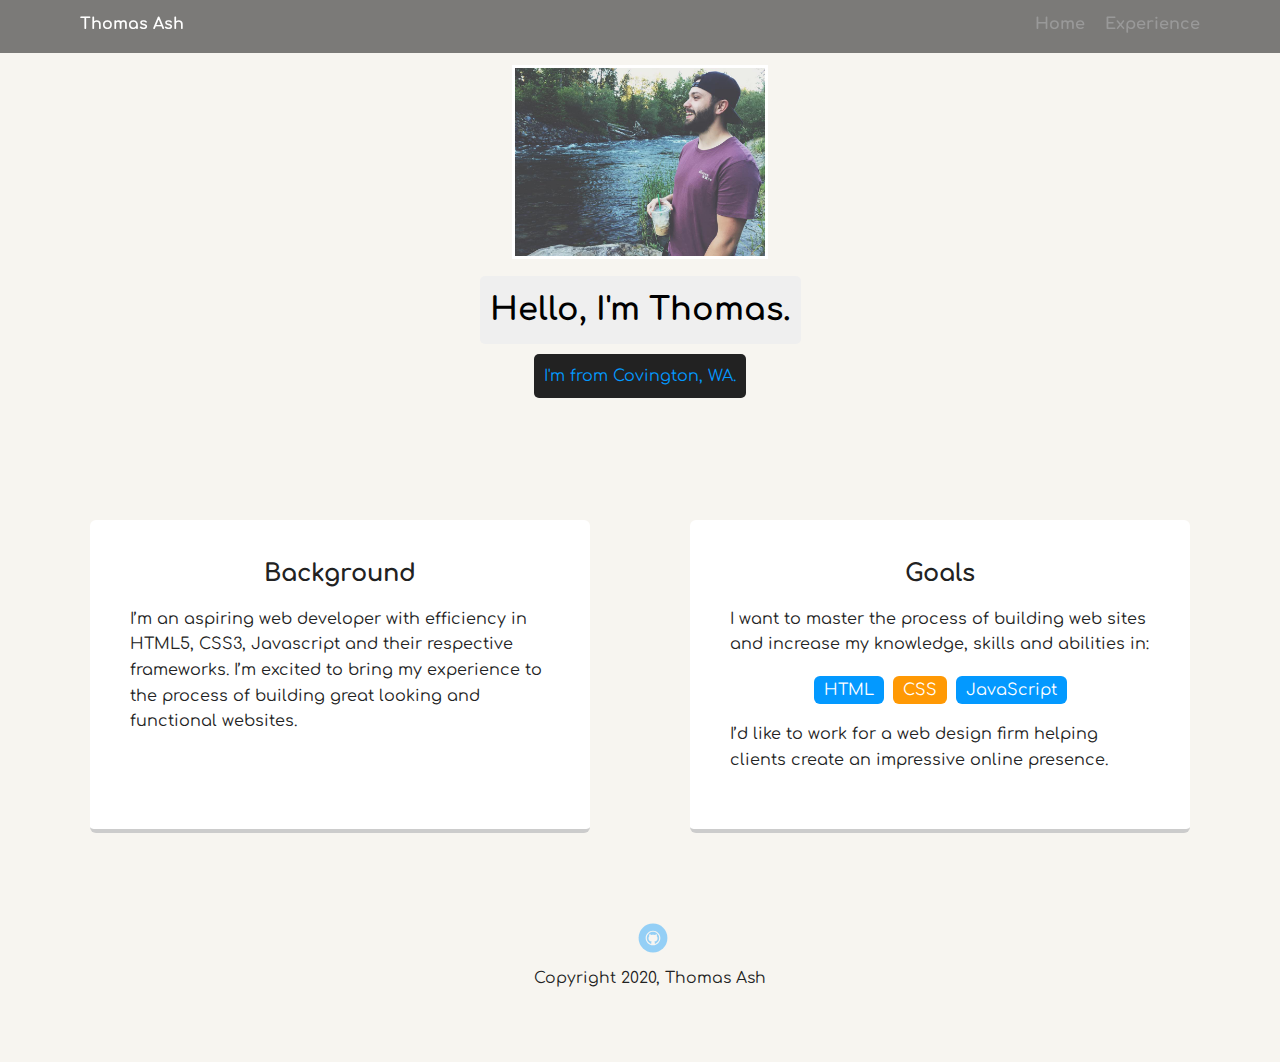
<file: index.html>
<!doctype html>
<html lang="en">
<head>
  <meta charset="utf-8">
  <title>Thomas Ash's profile</title>
  <meta name="viewport" content="width=device-width, initial-scale=1.0">
  <link rel="stylesheet" href="styles.css">
  <link href="https://fonts.googleapis.com/css?family=Muli%7CRoboto:400,300,500,700,900" rel="stylesheet">
  <link href="https://fonts.googleapis.com/css?family=Comfortaa&display=swap" rel="stylesheet">
</head>
  <body>

    <div class="main-nav">
        <ul class="nav">
          <li class="name">Thomas Ash</li>
          <li><a href="index.html">Home</a></li>
          <li><a href="experience.html">Experience</a></li>
        </ul>
    </div>

    <header>
      <img src="./images/me2.jpg" alt="Me" class="profile-image">
      <h1 class="tag name">Hello, I'm Thomas.</h1>
      <p class="tag location">I'm from Covington, WA.</p>
    </header>

    <main class="flex">
      <div class="card">
        <h2>Background</h2>
        <p>I’m an aspiring web developer with efficiency in HTML5, CSS3, Javascript and their respective frameworks. I’m excited to bring my experience to the process of building great looking and functional websites.</p>
      </div> 

      <div class="card">
        <h2>Goals</h2>
        <p>I want to master the process of building web sites and increase my knowledge, skills and abilities in:</p>
        <ul class="skills">
          <li>HTML</li>
          <li>CSS</li>
          <li>JavaScript</li>
        </ul>
        <p>I’d like to work for a web design firm helping clients create an impressive online presence.</p>
      </div> 

    </main>
    <footer>
      <ul>
        <li><a href="https://github.com/thomas-ash/Project1" class="social github">Github</a></li>
      </ul>
      <p class="copyright">Copyright 2020, Thomas Ash</p>
    </footer>
  </body>
  </html>
</file>
<file: styles.css>
/* Global Layout Set-up */
* { 
  box-sizing: border-box;
}
  
body {
  margin: 0;
  padding: 0;
  text-align: center;
  font-family: 'Comfortaa', cursive;
  color: #222;
  background: #f7f5f0;
}
/* Link Styles */

a {
  text-decoration: none;
  color: #999;
}
a:hover {
  color: #6633ff;
}

/* Section Styles */

.main-nav {
  width: 100%;
  background: rgba(0, 0, 0, .5);
  min-height: 30px;
  padding: 10px;
  position: fixed;
  text-align: center;
}
.nav {
  display: flex;
  justify-content: space-around;
  font-weight: 700;
  list-style-type: none;
  margin: 0 auto;
  padding: 0;
}

.nav .name {
    display: block;
    margin-right: auto;
    color: white;
}
.nav li {
  padding: 5px 10px 10px 10px;
}
.nav a {
  transition: all .5s;
}
.nav a:hover {
  color: white
}

header {
  text-align: center;
  background: url('https://images.unsplash.com/photo-1580160502457-7d174564a416?ixlib=rb-1.2.1&ixid=eyJhcHBfaWQiOjEyMDd9&auto=format&fit=crop&w=1506&q=80') no-repeat top center ;
  background-size: cover;
  overflow: hidden;
  padding-top: 50px;
  padding-bottom: 50px;
}
header {
  line-height: 1.5;
}

.profile-image {
  margin-top: 15px;
  width: 20%;
  height: 20%;
  border: 3px solid white;
  transition: all .5s;
}
.profile-image:hover {
  transform: scale(1.1);
}

.tag {
  background-color: #efefef;
  color: black;
  padding: 10px;
  border-radius: 5px;
  display: table;
  margin: 10px auto;
} 
.location {
  background-color: #222;
  color: #0399ff;
}

.card h2 {
  text-align: center;
}

.card {
  margin: 30px;
  padding: 20px 40px 40px;
  max-width: 500px;
  text-align: left;
  background: #fff;
  border-bottom: 4px solid #ccc;
  border-radius: 6px;
  transition: all .5s;
}
.card:hover {
  border-color: #ff99ff;
}

ul.skills {
  padding: 0;
  text-align: center;
}

.skills li {
  border-radius: 6px;
  display: inline-block;
  background: #ff9904;
  color: white;
  padding: 5px 10px;
  margin: 2px;
}

.skills li:nth-child(odd) {
  background: #0399ff;
}

footer {
  width: 100%;
  min-height: 30px;
  padding: 20px 0 20px 20px;
}

footer .copyright {
  top: -8px;
  font-size: .75em;
}

footer ul {
  list-style-type: none;
  margin: 0;
  padding: 0;
}

footer ul li {
  display: inline-block;
}

a.social {
  display: inline-block;
  text-indent: -9999px;
  margin-left: 5px;
  width: 30px;
  height: 30px;
  background-size: 30px 30px;
  opacity: .4;
  transition: all .5s;
}
a.twitter {
  background-image: url(images/twitter.svg);
}
a.linkedin {
  background-image: url(images/linkedin.svg);
}
a.github {
  background-image: url(images/github.svg);
}
a.social:hover {
  opacity: 1;
}
.clearfix {
  clear: both;
}

/* Styles for larger screens */
@media screen and (min-width: 720px) {
  
  .flex {
      display: -ms-flexbox;      /* TWEENER - IE 10 */
      display: flex; 
      max-width: 1200px;
      -ms-flex-pack: distribute;
      justify-content: space-around;
      margin: 0 auto;
  }

  header {
    min-height: 470px;
  }

  .nav {
    max-width: 1200px;
    padding: 0 30px;
  }


  main {
    padding-top: 20px;
  }

  main p {
    line-height: 1.6em;
  }

  footer {
    font-size: 1.3em;
    max-width: 1200px;
    margin: 40px auto;
  }

}
</file>
